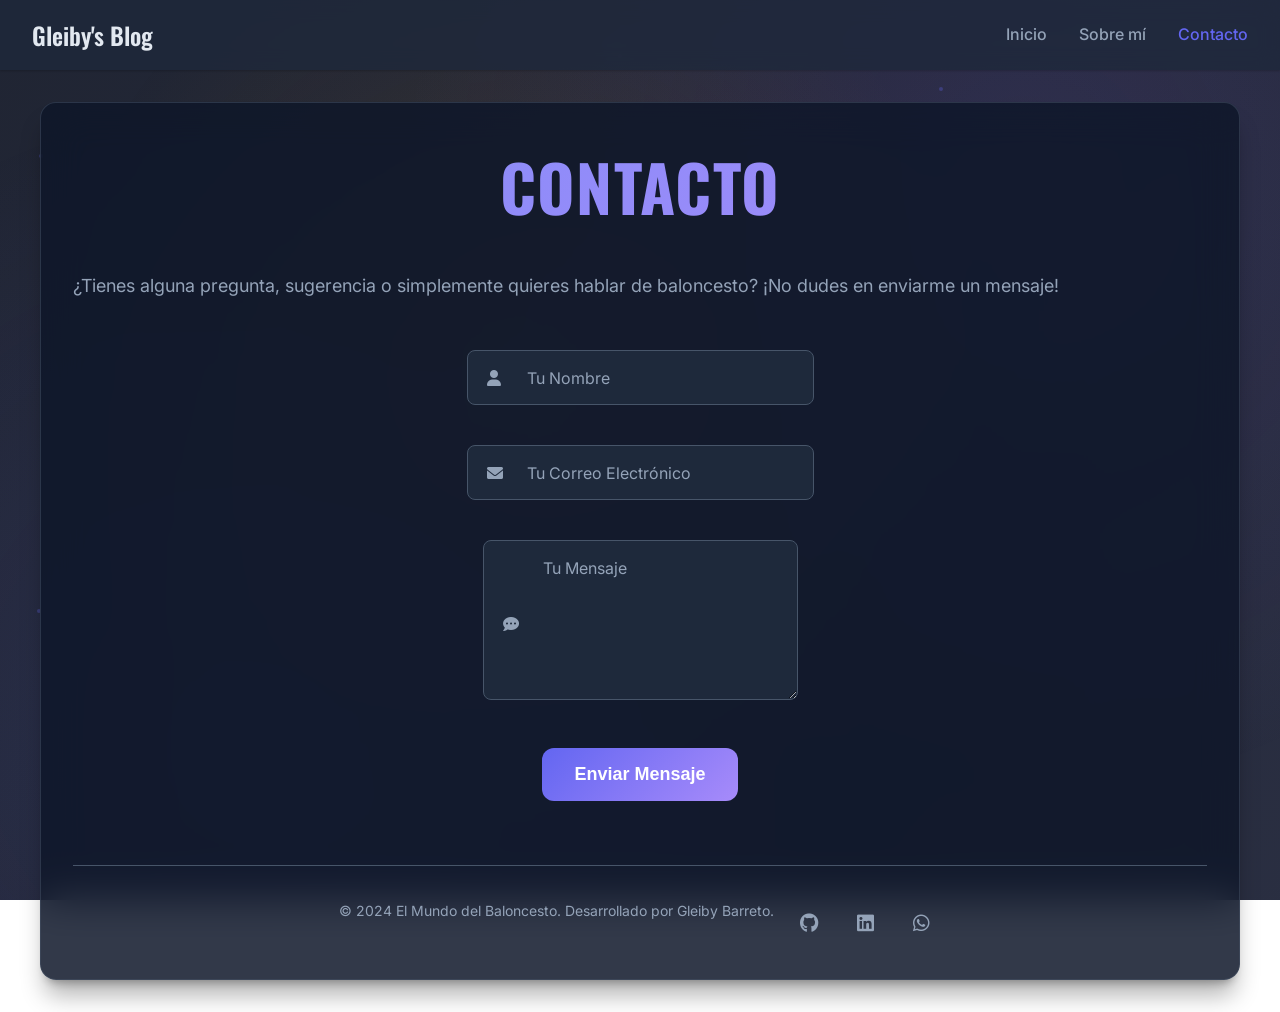
<file: contacto.html>
<!DOCTYPE html>
<html lang="es">
<head>
    <meta charset="UTF-8">
    <meta name="viewport" content="width=device-width, initial-scale=1.0">
    <title>Contacto - El Mundo del Baloncesto</title>
    
    <link rel="icon" href="https://cdn.nba.com/favicon.ico" type="image/x-icon">
    <link rel="stylesheet" href="styles.css">
    <link rel="stylesheet" href="https://cdnjs.cloudflare.com/ajax/libs/font-awesome/6.0.0-beta3/css/all.min.css">
</head>
<body>
    <!-- Barra de Progreso de Lectura -->
    <div class="progress-bar" id="progressBar"></div>

    <!-- Barra de Navegación -->
    <nav class="navbar">
        <a href="index.html" class="nav-logo">Gleiby's Blog</a>
        <ul class="nav-links" id="navLinks">
            <li><a href="index.html">Inicio</a></li>
            <li><a href="sobre-mi.html">Sobre mí</a></li>
            <li><a href="contacto.html" class="active">Contacto</a></li>
        </ul>
        <button class="nav-toggle" id="navToggle" aria-label="Abrir menú">
            <i class="fas fa-bars"></i>
        </button>
    </nav>

    <!-- Contenido principal -->
    <div class="container">
        <h1>Contacto</h1>
        <p>¿Tienes alguna pregunta, sugerencia o simplemente quieres hablar de baloncesto? ¡No dudes en enviarme un mensaje!</p>

        <form action="https://formspree.io/f/mjkapazv" method="POST" class="contact-form scroll-reveal fade-up">
            <div class="form-group">
                <input type="text" id="name" name="name" placeholder=" " required>
                <i class="form-icon fas fa-user"></i>
                <label for="name">Tu Nombre</label>
            </div>
            <div class="form-group">
                <input type="email" id="email" name="email" placeholder=" " required>
                <i class="form-icon fas fa-envelope"></i>
                <label for="email">Tu Correo Electrónico</label>
            </div>
            <div class="form-group">
                <textarea id="message" name="message" rows="6" placeholder=" " required></textarea>
                <i class="form-icon fas fa-comment-dots"></i>
                <label for="message">Tu Mensaje</label>
            </div>
            
            <button type="submit" class="cta-button">Enviar Mensaje</button>
        </form>

        <div class="footer">
            <p>© 2024 El Mundo del Baloncesto. Desarrollado por Gleiby Barreto.</p>
            <div class="footer-social">
                <a href="https://github.com/Gleiby08" target="_blank" title="GitHub" class="github-icon"><i class="fab fa-github"></i></a>
                <a href="https://linkedin.com/in/gleiby-martinez-b0595a349/" target="_blank" title="LinkedIn" class="linkedin-icon"><i class="fab fa-linkedin"></i></a>
                <a href="https://wa.me/TUNUMERODEWHATSAPP" target="_blank" title="WhatsApp" class="whatsapp-icon"><i class="fab fa-whatsapp"></i></a>
            </div>
        </div>
    </div>

    <script src="script.js"></script>
</body>
</html>
</file>
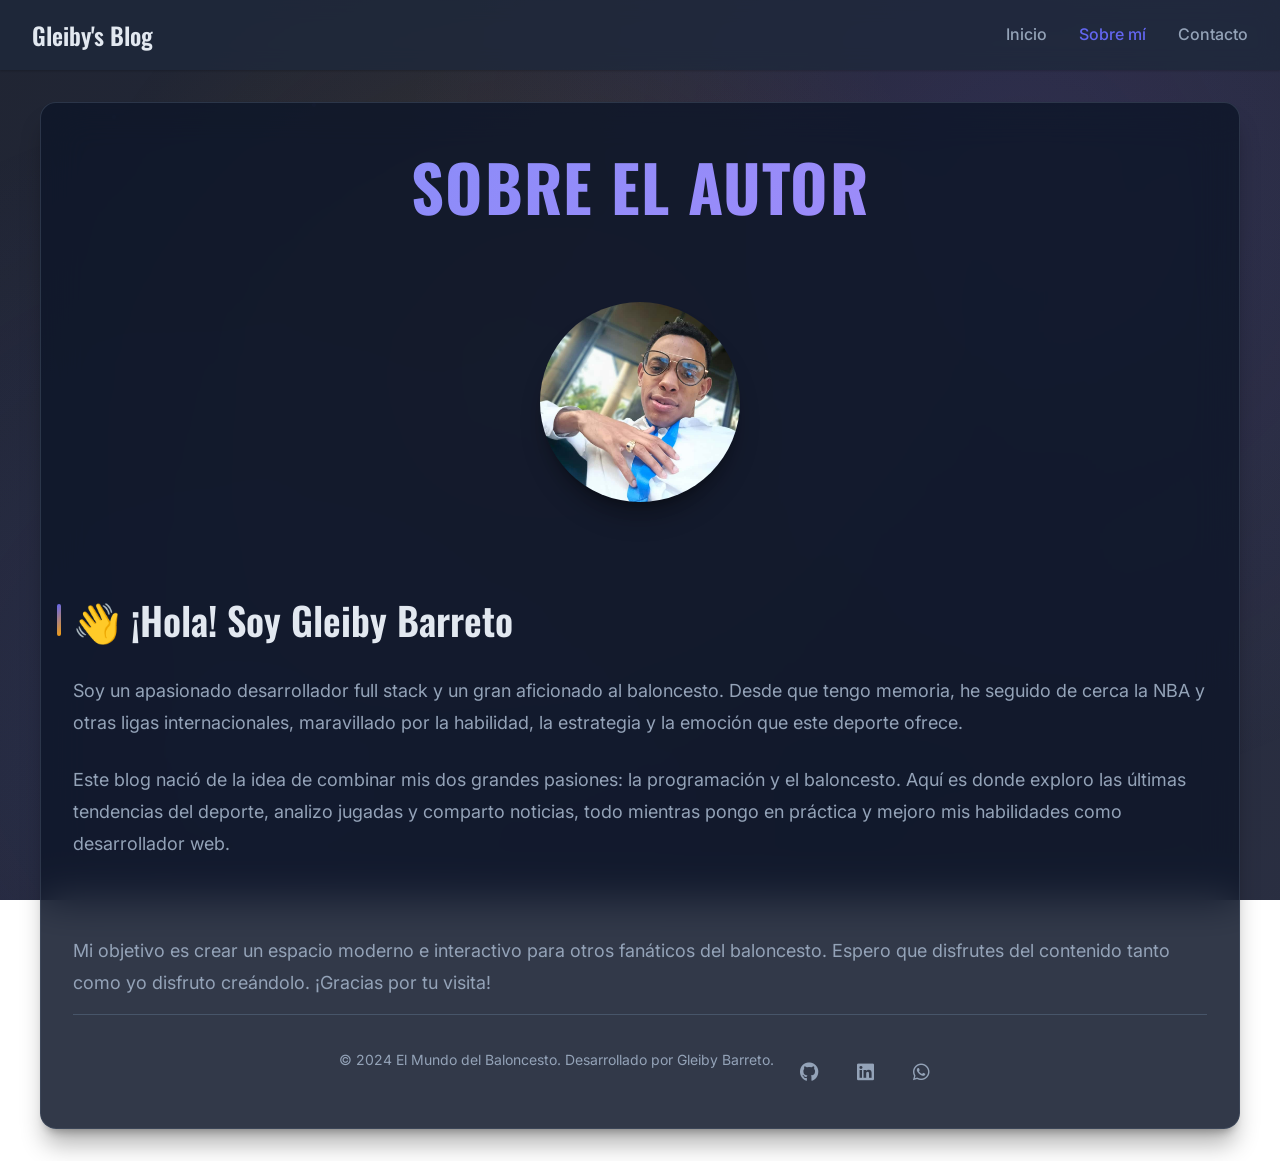
<file: sobre-mi.html>
<!DOCTYPE html>
<html lang="es">
<head>
    <meta charset="UTF-8">
    <meta name="viewport" content="width=device-width, initial-scale=1.0">
    <title>Sobre mí - El Mundo del Baloncesto</title>
    
    <link rel="icon" href="https://cdn.nba.com/favicon.ico" type="image/x-icon">
    <link rel="stylesheet" href="styles.css">
    <link rel="stylesheet" href="https://cdnjs.cloudflare.com/ajax/libs/font-awesome/6.0.0-beta3/css/all.min.css">
</head>
<body>
    <!-- Barra de Progreso de Lectura -->
    <div class="progress-bar" id="progressBar"></div>

    <!-- Barra de Navegación -->
    <nav class="navbar">
        <a href="index.html" class="nav-logo">Gleiby's Blog</a>
        <ul class="nav-links" id="navLinks">
            <li><a href="index.html">Inicio</a></li>
            <li><a href="sobre-mi.html" class="active">Sobre mí</a></li>
            <li><a href="contacto.html">Contacto</a></li>
        </ul>
        <button class="nav-toggle" id="navToggle" aria-label="Abrir menú">
            <i class="fas fa-bars"></i>
        </button>
    </nav>

    <!-- Contenido principal -->
    <div class="container">
        <h1>Sobre el Autor</h1>

        <div style="text-align: center; margin-bottom: 2rem;">
            <img src="assets/foto.jpg" alt="Foto de Gleiby Barreto" class="scroll-reveal fade-up" style="width: 200px; height: 200px; border-radius: 50%; object-fit: cover; box-shadow: var(--shadow-xl);">
        </div>

        <h2 class="scroll-reveal fade-left">👋 ¡Hola! Soy Gleiby Barreto</h2>
        <p class="scroll-reveal fade-up">Soy un apasionado desarrollador full stack y un gran aficionado al baloncesto. Desde que tengo memoria, he seguido de cerca la NBA y otras ligas internacionales, maravillado por la habilidad, la estrategia y la emoción que este deporte ofrece.</p>
        <p class="scroll-reveal fade-up">Este blog nació de la idea de combinar mis dos grandes pasiones: la programación y el baloncesto. Aquí es donde exploro las últimas tendencias del deporte, analizo jugadas y comparto noticias, todo mientras pongo en práctica y mejoro mis habilidades como desarrollador web.</p>
        <p class="scroll-reveal fade-up">Mi objetivo es crear un espacio moderno e interactivo para otros fanáticos del baloncesto. Espero que disfrutes del contenido tanto como yo disfruto creándolo. ¡Gracias por tu visita!</p>

        <div class="footer">
            <p>© 2024 El Mundo del Baloncesto. Desarrollado por Gleiby Barreto.</p>
            <div class="footer-social">
                <a href="https://github.com/Gleiby08" target="_blank" title="GitHub" class="github-icon"><i class="fab fa-github"></i></a>
                <a href="https://linkedin.com/in/gleiby-martinez-b0595a349/" target="_blank" title="LinkedIn" class="linkedin-icon"><i class="fab fa-linkedin"></i></a>
                <a href="https://wa.me/+5804125898964" target="_blank" title="WhatsApp" class="whatsapp-icon"><i class="fab fa-whatsapp"></i></a>
            </div>
        </div>
    </div>

    <!-- Botón Volver Arriba -->
    <a href="#" class="back-to-top" title="Volver Arriba">
        <i class="fas fa-arrow-up"></i>
    </a>

    <script src="script.js"></script>
</body>
</html>
</file>
<file: styles.css>
/* Importar fuentes modernas */
@import url('https://fonts.googleapis.com/css2?family=Inter:wght@300;400;500;600;700&family=Oswald:wght@400;500;600;700&display=swap');

/* Variables CSS para consistencia */
:root {
    --primary-color: #6366f1;
    --secondary-color: #a78bfa; /* Ajustado para mejor contraste en oscuro */
    --accent-color: #f59e0b;
    --text-primary: #e2e8f0;
    --text-secondary: #94a3b8;
    --text-light: #ffffff;
    --bg-primary: #1e293b;
    --bg-secondary: #334155;
    --bg-dark: #0f172a;
    --border-color: #475569;
    --shadow-sm: 0 1px 2px 0 rgb(0 0 0 / 0.2);
    --shadow-md: 0 4px 6px -1px rgb(0 0 0 / 0.3), 0 2px 4px -2px rgb(0 0 0 / 0.3);
    --shadow-lg: 0 10px 15px -3px rgb(0 0 0 / 0.3), 0 4px 6px -4px rgb(0 0 0 / 0.3);
    --shadow-xl: 0 20px 25px -5px rgb(0 0 0 / 0.3), 0 8px 10px -6px rgb(0 0 0 / 0.3);
    --radius-sm: 0.375rem;
    --radius-md: 0.5rem;
    --radius-lg: 0.75rem;
    --radius-xl: 1rem;
    --transition: all 0.3s cubic-bezier(0.4, 0, 0.2, 1);
}

/* Reset y estilos base */
* {
    margin: 0;
    padding: 0;
    box-sizing: border-box;
}

body {
    font-family: 'Inter', -apple-system, BlinkMacSystemFont, 'Segoe UI', Roboto, sans-serif;
    /* Se añade una imagen de fondo y se ajusta el gradiente para que actúe como una superposición. */
    background:
        linear-gradient(135deg, rgba(20, 25, 40, 0.95) 0%, rgba(30, 35, 55, 0.95) 100%),
        url('https://images.unsplash.com/photo-1519861531473-9200262188bf?q=80&w=2071&auto=format&fit=crop&ixlib=rb-4.0.3&ixid=M3wxMjA3fDB8MHxwaG90by1wYWdlfHx8fGVufDB8fHx8fA%3D%3D');
    background-attachment: fixed;
    background-size: cover;
    color: var(--text-primary);
    line-height: 1.6;
    overflow-x: hidden;
    min-height: 100vh;
}

/* Barra de Progreso de Lectura */
.progress-bar {
    position: fixed;
    top: 0; /* Se posicionará debajo de la navbar gracias al z-index */
    left: 0;
    width: 0%;
    height: 4px;
    background: linear-gradient(90deg, var(--primary-color), var(--accent-color));
    z-index: 1200; /* Por encima de la navbar */
    transition: width 0.1s linear;
    box-shadow: 0 2px 10px var(--primary-color);
}

/* Barra de Navegación */
.navbar {
    background: rgba(30, 41, 59, 0.8);
    backdrop-filter: blur(10px);
    padding: 1rem 2rem;
    position: sticky;
    top: 0;
    width: 100%;
    z-index: 1100;
    box-shadow: var(--shadow-sm);
    display: flex;
    justify-content: space-between;
    align-items: center;
    transition: transform 0.4s cubic-bezier(0.4, 0, 0.2, 1);
}

.navbar--hidden {
    transform: translateY(-100%);
    box-shadow: none;
}

.nav-logo {
    font-family: 'Oswald', sans-serif;
    font-weight: 600;
    font-size: 1.5rem;
    color: var(--text-primary);
    text-decoration: none;
}

.nav-links {
    list-style: none;
    display: flex;
    gap: 2rem;
}

.nav-links a {
    text-decoration: none;
    color: var(--text-secondary);
    font-weight: 500;
    position: relative;
    transition: color 0.3s ease;
}

.nav-links a:hover, .nav-links a.active {
    color: var(--primary-color);
}

/* Botón de hamburguesa para móvil */
.nav-toggle {
    display: none; /* Oculto en escritorio */
    background: none;
    border: none;
    color: var(--text-primary);
    font-size: 1.5rem;
    cursor: pointer;
}

/* Fin de Barra de Navegación */

@keyframes GradientBackground {
    0% { background-position: 0% 50%; }
    50% { background-position: 100% 50%; }
    100% { background-position: 0% 50%; }
}

/* Animaciones globales */
@keyframes fadeInUp {
    from {
        opacity: 0;
        transform: translateY(30px);
    }
    to {
        opacity: 1;
        transform: translateY(0);
    }
}

@keyframes fadeIn {
    from { opacity: 0; }
    to { opacity: 1; }
}

@keyframes slideInLeft {
    from {
        opacity: 0;
        transform: translateX(-50px);
    }
    to {
        opacity: 1;
        transform: translateX(0);
    }
}

@keyframes pulse {
    0%, 100% { transform: scale(1); }
    50% { transform: scale(1.05); }
}

@keyframes float {
    0%, 100% { transform: translateY(0px); }
    50% { transform: translateY(-10px); }
}

/* Contenedor principal */
.container {
    max-width: 1200px;
    margin: 2rem auto;
    padding: 2rem;
    background: rgba(15, 23, 42, 0.85);
    backdrop-filter: blur(20px);
    border-radius: var(--radius-xl);
    box-shadow: var(--shadow-xl);
    animation: fadeInUp 0.8s ease-out;
    border: 1px solid rgba(71, 85, 105, 0.5);
}

/* Tipografía moderna */
h1 {
    font-family: 'Oswald', sans-serif;
    font-size: clamp(2.5rem, 5vw, 4rem);
    font-weight: 700;
    text-align: center;
    margin-bottom: 2rem;
    background: linear-gradient(135deg, #818cf8, #a78bfa);
    -webkit-background-clip: text;
    -webkit-text-fill-color: transparent;
    background-clip: text;
    animation: fadeInUp 1s ease-out 0.2s both;
    letter-spacing: 0.02em; /* Ligero ajuste para Oswald */
    text-transform: uppercase; /* Mayúsculas para más impacto */
}

h2 {
    font-family: 'Oswald', sans-serif;
    font-size: clamp(1.5rem, 3vw, 2.5rem);
    font-weight: 600;
    margin: 3rem 0 1.5rem 0;
    color: var(--text-primary);
    position: relative;
    animation: slideInLeft 0.8s ease-out both;
}

h2::before {
    content: '';
    position: absolute;
    left: -1rem;
    top: 50%;
    transform: translateY(-50%);
    width: 4px;
    height: 2rem;
    background: linear-gradient(135deg, var(--primary-color), var(--accent-color));
    border-radius: var(--radius-sm);
}

p {
    font-size: 1.125rem;
    line-height: 1.8;
    color: var(--text-secondary);
    margin-bottom: 1.5rem;
    animation: fadeIn 0.8s ease-out both;
}

/* Imágenes modernas */
img {
    max-width: 100%;
    height: auto;
    border-radius: var(--radius-lg);
    margin: 2rem 0;
    box-shadow: var(--shadow-lg);
    /* La transición global ya se encarga de esto, pero la dejamos para transform */
    animation: fadeInUp 0.8s ease-out both;
}

img:hover {
    transform: translateY(-5px);
    box-shadow: var(--shadow-xl);
}

/* Estilos para Lazy Loading de imágenes */
.lazy-image {
    filter: blur(20px);
    transition: filter 0.5s ease-in-out;
}

.lazy-image.loaded {
    filter: blur(0);
}



/* Elementos destacados */
.highlight {
    background: linear-gradient(135deg, var(--primary-color), var(--accent-color));
    -webkit-background-clip: text;
    -webkit-text-fill-color: transparent;
    background-clip: text;
    font-weight: 600;
    position: relative;
}

.highlight::after {
    content: '';
    position: absolute;
    bottom: -2px;
    left: 0;
    width: 100%;
    height: 2px;
    background: linear-gradient(135deg, var(--primary-color), var(--accent-color));
    border-radius: var(--radius-sm);
    transform: scaleX(0);
    transition: var(--transition);
}

.highlight:hover::after {
    transform: scaleX(1);
}

/* Footer moderno */
.footer {
    margin-top: 4rem;
    padding-top: 2rem;
    border-top: 1px solid var(--border-color);
    animation: fadeIn 1s ease-out 0.5s both;
    display: flex;
    justify-content: center;
    align-items: center;
    flex-wrap: wrap;
    gap: 1rem;
}

.footer p {
    font-size: 0.875rem;
    color: var(--text-secondary);
}

/* Carrusel moderno */
.carousel-container {
    width: 100%;
    max-width: 1200px;
    margin: 2rem auto;
    overflow: hidden;
    position: relative;
    border-radius: var(--radius-xl);
    box-shadow: var(--shadow-xl);
    animation: fadeInUp 0.8s ease-out 0.3s both;
}

.carousel-track {
    display: flex;
    transition: transform 0.6s cubic-bezier(0.4, 0, 0.2, 1);
    width: 100%;
}

.carousel-item {
    flex: 0 0 100%;
    width: 100%;
    display: flex;
    justify-content: center;
    align-items: center;
    position: relative;
}

.carousel-item img {
    max-width: 100%;
    max-height: 60vh;
    object-fit: cover;
    border-radius: var(--radius-xl);
    transition: var(--transition);
}

.carousel-item::before {
    content: '';
    position: absolute;
    top: 0;
    left: 0;
    right: 0;
    bottom: 0;
    background: linear-gradient(45deg, rgba(99, 102, 241, 0.1), rgba(139, 92, 246, 0.1));
    border-radius: var(--radius-xl);
    opacity: 0;
    transition: var(--transition);
}

.carousel-item:hover::before {
    opacity: 1;
}

/* Nuevos estilos para los botones de navegación del carrusel */
.carousel-button {
    position: absolute;
    top: 50%;
    transform: translateY(-50%);
    background: rgba(0, 0, 0, 0.4);
    color: white;
    border: none;
    padding: 0;
    width: 3rem;
    height: 3rem;
    border-radius: 50%;
    cursor: pointer;
    z-index: 10;
    display: flex;
    align-items: center;
    justify-content: center;
    transition: background 0.3s ease, transform 0.3s ease;
    font-size: 1.2rem;
}

.carousel-button:hover {
    background: rgba(0, 0, 0, 0.7);
    transform: translateY(-50%) scale(1.1);
}

.carousel-button.prev {
    left: 1rem;
}

.carousel-button.next {
    right: 1rem;
}

/* Estilos para los indicadores del carrusel */
.carousel-indicators {
    position: absolute;
    bottom: 1.5rem;
    left: 50%;
    transform: translateX(-50%);
    display: flex;
    gap: 0.75rem;
    z-index: 10;
}

.indicator {
    width: 12px;
    height: 12px;
    background: rgba(255, 255, 255, 0.5);
    border-radius: 50%;
    cursor: pointer;
    transition: background 0.3s ease, transform 0.3s ease;
}

.indicator.active,
.indicator:hover {
    background: white;
    transform: scale(1.2);
}

/* Estilos para las leyendas del carrusel */
.carousel-caption {
    position: absolute;
    bottom: 0;
    left: 0;
    right: 0;
    background: linear-gradient(to top, rgba(0, 0, 0, 0.8), transparent);
    color: var(--text-light);
    padding: 3rem 1.5rem 1.5rem;
    text-align: center;
    font-size: 1.5rem;
    font-weight: 500;
    font-family: 'Oswald', sans-serif;
    border-bottom-left-radius: var(--radius-xl);
    border-bottom-right-radius: var(--radius-xl);
    opacity: 0;
    transform: translateY(20px);
    transition: opacity 0.5s ease, transform 0.5s ease;
}

.carousel-item:hover .carousel-caption {
    opacity: 1;
    transform: translateY(0);
}

/* Sección de Noticias */
.news-section {
    margin-top: 4rem;
}

.news-cards-container {
    display: grid;
    grid-template-columns: repeat(auto-fit, minmax(300px, 1fr));
    gap: 2rem;
    margin-top: 2rem;
}

.news-card {
    background: var(--bg-primary);
    border-radius: var(--radius-lg);
    box-shadow: var(--shadow-md);
    overflow: hidden;
    transition: var(--transition);
    display: flex;
    flex-direction: column;
    border: 1px solid var(--border-color);
}

.news-card:hover {
    transform: translateY(-8px);
    box-shadow: var(--shadow-xl);
}

.news-card img {
    width: 100%;
    height: 200px;
    object-fit: cover;
    margin: 0;
    border-radius: 0;
    border-top-left-radius: var(--radius-lg);
    border-top-right-radius: var(--radius-lg);
    box-shadow: none;
}

.news-card-content {
    padding: 1.5rem;
    flex-grow: 1;
    display: flex;
    flex-direction: column;
}

.news-category {
    display: inline-block;
    padding: 0.25rem 0.75rem;
    background: var(--primary-color);
    color: var(--text-light);
    border-radius: var(--radius-sm);
    font-size: 0.8rem;
    font-weight: 600;
    margin-bottom: 0.75rem;
    align-self: flex-start;
}

.news-card-content h3 {
    font-family: 'Oswald', sans-serif;
    font-size: 1.3rem;
    margin-bottom: 0.5rem;
}

/* Sección de Videos */
.videos-section {
    margin-top: 4rem;
}

.video-cards-container {
    display: grid;
    grid-template-columns: repeat(auto-fit, minmax(300px, 1fr));
    gap: 2rem;
    margin-top: 2rem;
}

.video-card {
    background: var(--bg-primary);
    border-radius: var(--radius-lg);
    box-shadow: var(--shadow-md);
    overflow: hidden;
    transition: var(--transition);
    border: 1px solid var(--border-color);
}

.video-card:hover {
    transform: translateY(-8px);
    box-shadow: var(--shadow-xl);
}

/* Contenedor responsivo para el iframe */
.video-embed-container {
    position: relative;
    padding-top: 56.25%; /* Proporción 16:9 */
    height: 0;
    overflow: hidden;
}

.video-embed-container iframe {
    position: absolute;
    top: 0;
    left: 0;
    width: 100%;
    height: 100%;
    border: 0;
    border-top-left-radius: var(--radius-lg);
    border-top-right-radius: var(--radius-lg);
}

.video-card-content {
    padding: 1.5rem;
}

.video-card-content h3 {
    font-family: 'Oswald', sans-serif;
    font-size: 1.3rem;
    margin: 0;
    color: var(--text-primary);
}

/* Botón Volver Arriba */
.back-to-top {
    position: fixed;
    bottom: 2rem;
    right: 2rem;
    width: 3rem;
    height: 3rem;
    background: var(--primary-color);
    color: var(--text-light);
    border-radius: 50%;
    display: flex;
    align-items: center;
    justify-content: center;
    text-decoration: none;
    z-index: 1000;
    box-shadow: var(--shadow-lg);
    transition: opacity 0.4s ease, transform 0.4s ease, background-color 0.3s ease;
    opacity: 0;
    transform: translateY(100px); /* Empieza fuera de la pantalla */
    pointer-events: none; /* No se puede hacer clic cuando está oculto */
}

.back-to-top.show {
    opacity: 1;
    transform: translateY(0);
    pointer-events: auto;
}

.nav-toggle {
    display: none; /* Oculto en escritorio por defecto */
    background: none;
    border: none;
    color: var(--text-primary);
    font-size: 1.5rem;
    cursor: pointer;
    z-index: 1200; /* Asegura que esté por encima de otros elementos */
}

/* Responsive design */
@media (max-width: 768px) {
    .container {
        margin: 1rem;
        padding: 1.5rem;
    }
    
    .trivia-container {
        margin: 1rem;
        padding: 1.5rem;
    }
    
    h1 {
        font-size: 2rem;
    }
    
    h2 {
        font-size: 1.5rem;
    }
    
    .carousel-container {
        margin: 1rem;
    }
    
    .carousel-item img {
        max-height: 40vh;
    }

    .nav-toggle {
        display: block; /* Mostrar el botón en móvil */
    }

    .nav-links {
        /* Ocultamos los enlaces por defecto en móvil, se mostrarán con la clase .active */
        display: none; 
        flex-direction: column;
        position: absolute;
        top: 100%; /* Justo debajo de la navbar */
        left: 0;
        width: 100%;
        background: rgba(30, 41, 59, 0.95);
        backdrop-filter: blur(10px);
        padding: 1rem 0;
        border-top: 1px solid var(--border-color);
        transform: translateY(-150%);
        transition: transform 0.4s ease-in-out;
        gap: 0;
    }

    .nav-links.active {
        display: flex; /* Mostramos el menú cuando está activo */
        transform: translateY(0); /* La animación de entrada ya no es necesaria con display */
    }

    .nav-links li {
        text-align: center;
        padding: 1rem 0;
    }

    .footer {
        flex-direction: column;
        text-align: center;
        gap: 1.5rem;
    }
}

@media (max-width: 480px) {
    .container {
        margin: 0.5rem;
        padding: 1rem;
    }
    
    .trivia-container {
        margin: 0.5rem;
        padding: 1rem;
    }
    
    .opcion {
        padding: 0.75rem 1rem;
        font-size: 0.9rem;
    }
    
    #iniciarTrivia {
        padding: 0.75rem 1.5rem;
        font-size: 1rem;
    }
}

/* Efectos de scroll y animaciones adicionales */
.scroll-reveal {
    /* Estado inicial común para todas las animaciones */
    opacity: 0;
    transition: opacity 0.8s ease-out, transform 0.8s cubic-bezier(0.175, 0.885, 0.32, 1.275);
}

/* Estado final cuando el elemento es visible */
.revealed {
    opacity: 1;
    transform: none !important; /* Usamos !important para sobreescribir los transforms iniciales */
}

/* --- Tipos de Animación --- */

/* 1. Aparecer desde abajo (la que ya tenías) */
.fade-up {
    transform: translateY(50px);
}

/* 2. Aparecer desde la izquierda */
.fade-left {
    transform: translateX(-50px);
}

/* 3. Aparecer desde la derecha */
.fade-right {
    transform: translateX(50px);
}

/* Efectos de partículas flotantes */
body::before {
    content: '';
    position: fixed;
    top: 0;
    left: 0;
    width: 100%;
    height: 100%;
    background-image: 
        radial-gradient(circle at 20% 80%, rgba(99, 102, 241, 0.1) 0%, transparent 50%),
        radial-gradient(circle at 80% 20%, rgba(139, 92, 246, 0.1) 0%, transparent 50%),
        radial-gradient(circle at 40% 40%, rgba(245, 158, 11, 0.1) 0%, transparent 50%);
    pointer-events: none;
    z-index: -1;
    animation: float 20s ease-in-out infinite;
}

/* Iconos sociales en el footer */
.footer-social {
    display: flex;
    gap: 1rem;
}

.footer-social a {
    display: flex;
    align-items: center;
    justify-content: center;
    width: 2.5rem;
    height: 2.5rem;
    background: transparent;
    border-radius: 50%;
    color: var(--text-secondary);
    text-decoration: none;
    transition: var(--transition);
    font-size: 1.2rem;
}

.footer-social a:hover {
    transform: scale(1.2);
    color: var(--text-light);
}

/* Colores específicos para cada ícono en hover */
.footer-social a.github-icon:hover {
    color: #e4e4e4; /* Color de GitHub */
}

.footer-social a.linkedin-icon:hover {
    color: #0A66C2; /* Color de LinkedIn */
}

.footer-social a.whatsapp-icon:hover {
    color: #25D366; /* Color de WhatsApp */
}

.loading::after {
    content: '';
    position: absolute;
    top: 0;
    left: -100%;
    width: 100%;
    height: 100%;
    background: linear-gradient(90deg, transparent, rgba(255, 255, 255, 0.4), transparent);
    animation: loading 1.5s infinite;
}

@keyframes loading {
    0% { left: -100%; }
    100% { left: 100%; }
}

/* --- Estilos del Formulario de Contacto --- */
.contact-form {
    display: flex;
    flex-direction: column;
    gap: 2.5rem; /* Aumentamos el espacio */
    align-items: center; /* Centrar el contenido del formulario */
    margin-top: 3rem;
}

.form-group {
    position: relative;
}

.form-group input,
.form-group textarea {
    width: 100%;
    padding: 1rem 1rem 1rem 3.5rem; /* Padding para dejar espacio al icono */
    border: 1px solid var(--border-color);
    border-radius: var(--radius-md);
    background-color: var(--bg-primary);
    color: var(--text-primary);
    font-family: 'Inter', sans-serif;
    font-size: 1.1rem;
    transition: border-color 0.3s ease, box-shadow 0.3s ease;
}

.form-group textarea {
    resize: vertical; /* Permitir redimensionar solo verticalmente */
    min-height: 100px;
}

.form-group input:focus,
.form-group textarea:focus {
    outline: none;
    border-color: var(--primary-color);
    box-shadow: 0 0 0 3px rgba(99, 102, 241, 0.3); /* Sombra de foco */
}

/* Estilos para los iconos del formulario */
.form-icon {
    position: absolute;
    top: 50%;
    left: 1.25rem;
    transform: translateY(-50%);
    color: var(--text-secondary);
    transition: color 0.3s ease;
    pointer-events: none; /* Para que no interfiera con el clic en el input */
}

.form-group label {
    position: absolute;
    top: 1rem;
    left: 3.5rem; /* Alineado con el padding del input */
    color: var(--text-secondary);
    pointer-events: none;
    transition: all 0.3s ease;
    background-color: var(--bg-primary); /* Para que el texto no se superponga con el borde */
    padding: 0 0.25rem;
}

/* La magia de la etiqueta flotante */
.form-group input:focus + label,
.form-group textarea:focus + .form-icon {
    color: var(--primary-color);
}

.form-group input:focus + .form-icon + label,
.form-group input:not(:placeholder-shown) + label,
.form-group textarea:focus + .form-icon + label,
.form-group textarea:not(:placeholder-shown) + label {
    top: -0.75rem; /* Sube la etiqueta por encima del borde */
    left: 1rem;
    font-size: 0.9rem;
    color: var(--primary-color);
}

/* Ajuste para la etiqueta del textarea */
.form-group textarea:focus + .form-icon + label,
.form-group textarea:not(:placeholder-shown) + label {
    background-color: rgba(15, 23, 42, 0.85); /* Coincide con el fondo del container */
}

.cta-button {
    padding: 1rem 2rem;
    background: linear-gradient(135deg, var(--primary-color), var(--secondary-color));
    color: var(--text-light);
    border: none;
    cursor: pointer;
    border-radius: var(--radius-lg);
    font-size: 1.125rem;
    font-weight: 600;
    transition: var(--transition);
    align-self: center; /* Centrar el botón */
}

.cta-button:hover {
    transform: translateY(-3px);
    box-shadow: var(--shadow-lg);
}
</file>
